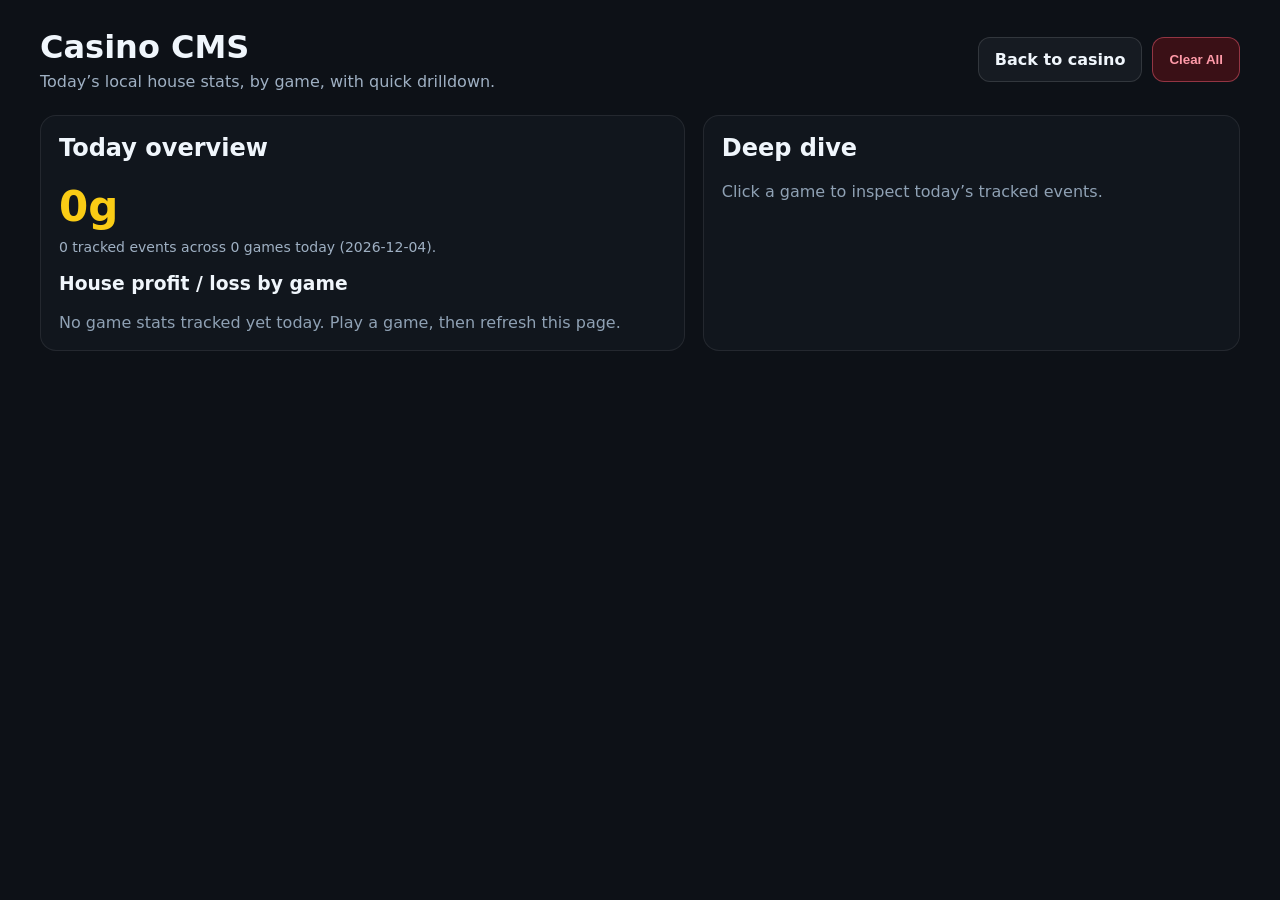
<file: cms.html>
<!DOCTYPE html>
<html lang="en">
<head>
  <meta charset="UTF-8" />
  <meta name="viewport" content="width=device-width, initial-scale=1.0" />
  <title>Casino CMS | Heroes of Holdem</title>
  <link rel="stylesheet" href="./cms.css?v=20260419cms4" />
</head>
<body class="cms-body">
  <div class="cms-shell">
    <div class="cms-topbar">
      <div>
        <h1>Casino CMS</h1>
        <p>Today’s local house stats, by game, with quick drilldown.</p>
      </div>
      <div class="cms-actions">
        <a class="cms-btn" href="./index.html">Back to casino</a>
        <button id="clearAllBtn" class="cms-btn danger" type="button">Clear All</button>
      </div>
    </div>

    <div class="cms-grid">
      <section class="cms-panel">
        <h2>Today overview</h2>
        <div id="todayTotal" class="metric-total metric-neutral">0g</div>
        <div id="todayMeta" class="metric-sub">No tracked events yet.</div>
        <div style="height:18px"></div>
        <h3>House profit / loss by game</h3>
        <div id="gameList" class="game-list"></div>
      </section>

      <section class="cms-panel">
        <h2 id="deepDiveTitle">Deep dive</h2>
        <div id="deepDiveBody" class="empty-state">Click a game to inspect today’s tracked events.</div>
      </section>
    </div>
  </div>

  <script src="./casino-stats.js?v=20260419cms3"></script>
  <script src="./cms.js?v=20260419cms4"></script>
</body>
</html>
</file>
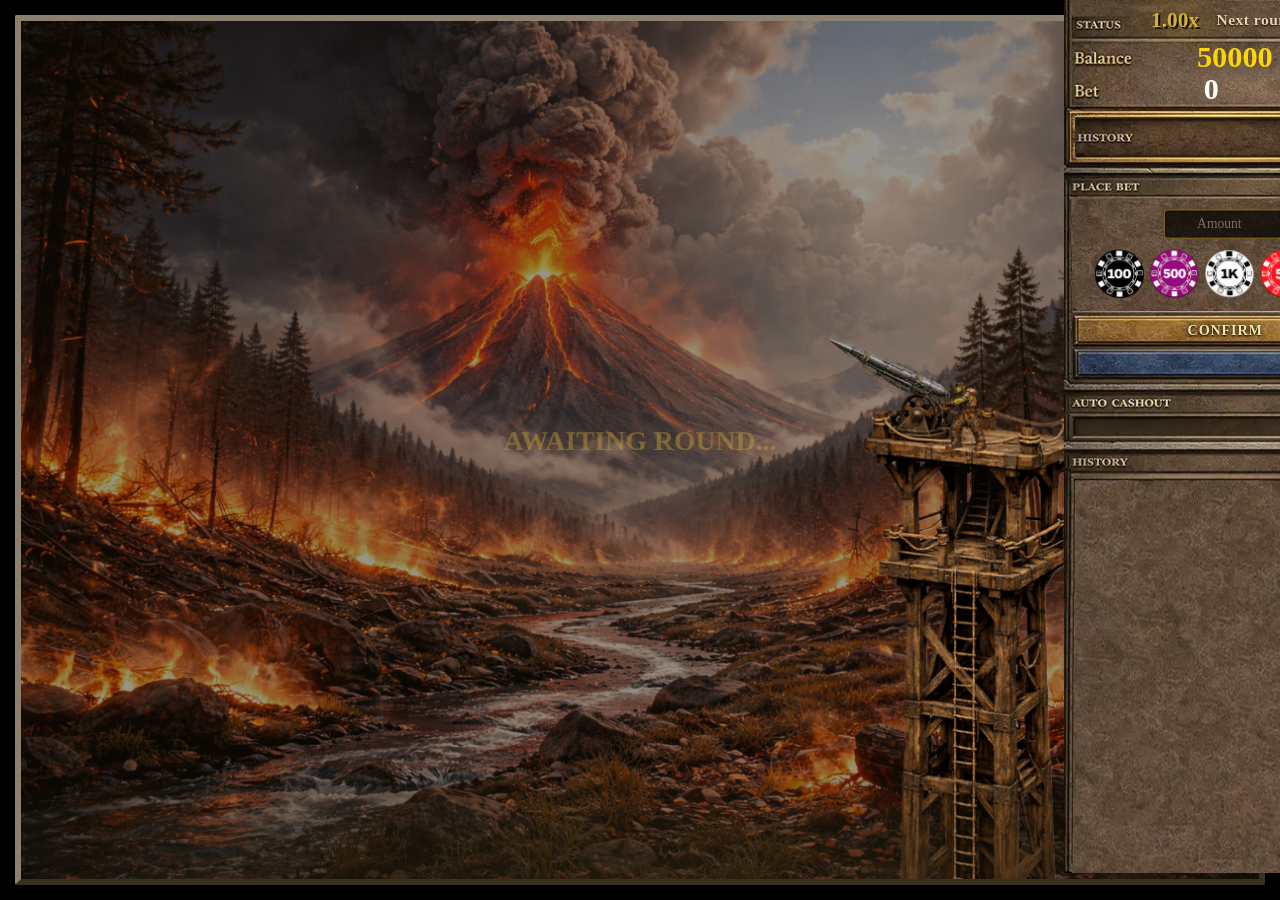
<file: crash.html>
<!DOCTYPE html>
<html lang="en">
<head>
    <meta charset="UTF-8">
    <meta name="viewport" content="width=device-width, initial-scale=1.0">
    <title>Dragon Crash - Fantasy Casino</title>
    <link href="https://fonts.googleapis.com/css2?family=Cinzel:wght@400;600;700;900&display=swap" rel="stylesheet">
    <style>
        * {
            margin: 0;
            padding: 0;
            box-sizing: border-box;
        }

        html, body {
            height: 100%;
            overflow: hidden;
            margin: 0;
            padding: 0;
        }

        body {
            background: #2a2416 url('data:image/svg+xml;utf8,<svg xmlns="http://www.w3.org/2000/svg" width="100" height="100"><defs><pattern id="stone" x="0" y="0" width="50" height="50" patternUnits="userSpaceOnUse"><rect width="50" height="50" fill="%232a2416"/><rect x="0" y="0" width="49" height="49" fill="%232a2416" stroke="%231a1410" stroke-width="1"/><circle cx="25" cy="25" r="15" fill="%23322a1e" opacity="0.3"/></pattern></defs><rect width="100" height="100" fill="url(%23stone)"/></svg>');
            color: #d4af37;
            font-family: 'Georgia', 'Garamond', serif;
        }

        #container {
            display: flex;
            flex-direction: row;
            height: 100vh;
            gap: 12px;
            padding: 15px;
            background: #000000;
        }

        #gameArea {
            flex: 1;
            position: relative;
            background: 
                #000000;
            border: 6px solid;
            border-color: #8b8070 #3a3020 #3a3020 #8b8070;
            border-radius: 2px;
            overflow: hidden;
            box-shadow: 
                inset 2px 2px 5px rgba(0, 0, 0, 0.8),
                inset -2px -2px 5px rgba(0, 0, 0, 0.8),
                0 0 40px rgba(0, 0, 0, 0.5);
        }

        canvas {
            display: block;
            width: 100%;
            height: 100%;
        }



        .fog {
            position: absolute;
            bottom: 0;
            left: 0;
            width: 100%;
            height: 100px;
            background: radial-gradient(ellipse at 50% 100%, rgba(50, 40, 20, 0.5), transparent);
            animation: fogRoll 10s infinite;
        }

        @keyframes fogRoll {
            0%, 100% { transform: translateX(0); }
            50% { transform: translateX(20px); }
        }

        #sidebar {
            width: 320px;
            height: 100vh;
            display: flex;
            flex-direction: column;
            gap: 6px;
            overflow: hidden;
            flex-shrink: 0;
            padding: 0;
        }

        .panel {
            background: #0a0a0a;
            border: 4px solid;
            border-color: #8b8070 #2a2410 #2a2410 #8b8070;
            border-radius: 1px;
            padding: 6px;
            box-shadow: 
                inset 2px 2px 3px rgba(0, 0, 0, 0.5),
                inset -2px -2px 3px rgba(0, 0, 0, 0.5),
                0 0 15px rgba(0, 0, 0, 0.3);
            flex-shrink: 0;
            display: flex;
            flex-direction: column;
            overflow: hidden;
        }

        .panel-title {
            font-family: 'Georgia', 'Garamond', serif;
            font-size: 10px;
            font-weight: 700;
            color: #d4af37;
            text-transform: uppercase;
            letter-spacing: 0.3px;
            margin-bottom: 4px;
            border-bottom: 1px solid #3a3020;
            border-top: 1px solid #8b8070;
            padding: 2px 0;
            flex-shrink: 0;
        }

        .stat-row {
            display: flex;
            justify-content: space-between;
            align-items: center;
            margin: 2px 0;
            font-size: 10px;
            flex-shrink: 0;
        }

        .stat-label {
            color: #a89060;
        }

        .stat-value {
            font-weight: 700;
            color: #d4af37;
            font-family: 'Georgia', 'Garamond', serif;
        }

        .multiplier-display {
            text-align: center;
            margin: 2px 0;
            border: 3px solid #d4af37;
            border-radius: 1px;
            padding: 4px 3px;
            background: #0a0a0a;
            box-shadow: 
                inset 1px 1px 2px rgba(0, 0, 0, 0.8),
                0 0 25px rgba(212, 175, 55, 0.4);
            flex-shrink: 0;
        }

        .multiplier-value {
            font-family: 'Georgia', 'Garamond', serif;
            font-size: 28px;
            font-weight: 900;
            color: #d4af37;
            text-shadow: 
                2px 2px 0 rgba(0, 0, 0, 0.8),
                0 0 30px rgba(212, 175, 55, 0.9),
                0 0 60px rgba(212, 175, 55, 0.5);
            animation: none;
            line-height: 1;
        }

        .multiplier-value.pulse {
            animation: multiplierPulse 0.4s ease-out;
        }

        @keyframes multiplierPulse {
            0% { transform: scale(1); }
            50% { transform: scale(1.08); text-shadow: 2px 2px 0 rgba(0, 0, 0, 0.8), 0 0 40px rgba(212, 175, 55, 1), 0 0 80px rgba(212, 175, 55, 0.7); }
            100% { transform: scale(1); }
        }

        .bet-buttons {
            display: grid;
            grid-template-columns: 1fr 1fr;
            gap: 4px;
            margin-bottom: 4px;
            flex-shrink: 0;
        }

        .bet-btn {
            padding: 4px 2px;
            background: #0a0a0a;
            border: 2px solid;
            border-color: #8b8070 #2a2410 #2a2410 #8b8070;
            color: #d4af37;
            border-radius: 1px;
            cursor: pointer;
            font-size: 10px;
            font-weight: 700;
            transition: all 0.15s;
            font-family: 'Georgia', serif;
            box-shadow: inset 1px 1px 1px rgba(0, 0, 0, 0.6);
            flex-shrink: 0;
        }

        .bet-btn:hover {
            background: #0a0a0a;
            box-shadow: inset 1px 1px 1px rgba(0, 0, 0, 0.4);
        }

        .bet-btn:active {
            border-color: #2a2410 #8b8070 #8b8070 #2a2410;
            box-shadow: inset 2px 2px 2px rgba(0, 0, 0, 0.8);
        }

        .input-group {
            display: flex;
            gap: 4px;
            margin: 2px 0;
            flex-shrink: 0;
        }

        input[type="number"] {
            flex: 1;
            padding: 4px 3px;
            background: #3a3020;
            border: 2px solid;
            border-color: #2a2410 #8b8070 #8b8070 #2a2410;
            color: #d4af37;
            border-radius: 1px;
            font-family: 'Georgia', serif;
            font-size: 10px;
            box-shadow: inset 1px 1px 2px rgba(0, 0, 0, 0.5);
        }

        input[type="number"]::placeholder {
            color: #7a7060;
        }

        input[type="number"]:focus {
            outline: none;
            border-color: #d4af37 #2a2410 #2a2410 #d4af37;
            box-shadow: inset 1px 1px 2px rgba(0, 0, 0, 0.5), 0 0 15px rgba(212, 175, 55, 0.3);
        }

        .primary-btn {
            padding: 6px 8px;
            background: repeating-linear-gradient(90deg, #d4af37, #d4af37 1px, #c9a030 1px, #c9a030 2px);
            border: 2px solid;
            border-color: #8b8070 #2a2410 #2a2410 #8b8070;
            color: #1a1410;
            border-radius: 1px;
            cursor: pointer;
            font-weight: 700;
            font-family: 'Georgia', serif;
            font-size: 10px;
            transition: all 0.15s;
            text-transform: uppercase;
            letter-spacing: 0.3px;
            box-shadow: inset 1px 1px 0 rgba(255, 255, 255, 0.3), 0 0 15px rgba(212, 175, 55, 0.4);
            flex-shrink: 0;
        }

        .primary-btn:hover {
            box-shadow: inset 1px 1px 0 rgba(255, 255, 255, 0.4), 0 0 25px rgba(212, 175, 55, 0.6);
        }

        .primary-btn:active {
            border-color: #2a2410 #8b8070 #8b8070 #2a2410;
            box-shadow: inset 2px 2px 2px rgba(0, 0, 0, 0.4);
        }

        .primary-btn:disabled {
            opacity: 0.4;
            cursor: not-allowed;
        }

        .cashout-btn {
            width: 100%;
            padding: 8px 6px;
            background: repeating-linear-gradient(90deg, #a01a1a, #a01a1a 1px, #8b1414 1px, #8b1414 2px);
            border: 2px solid;
            border-color: #d4614a #2a1410 #2a1410 #d4614a;
            color: #fff;
            border-radius: 1px;
            cursor: pointer;
            font-weight: 700;
            font-family: 'Georgia', serif;
            font-size: 11px;
            text-transform: uppercase;
            letter-spacing: 0.5px;
            transition: all 0.15s;
            margin-top: 2px;
            box-shadow: inset 1px 1px 0 rgba(255, 100, 100, 0.2), 0 0 20px rgba(160, 26, 26, 0.4);
            flex-shrink: 0;
        }

        .cashout-btn:hover:not(:disabled) {
            background: repeating-linear-gradient(90deg, #b02a2a, #b02a2a 1px, #9b2424 1px, #9b2424 2px);
            box-shadow: inset 1px 1px 0 rgba(255, 100, 100, 0.3), 0 0 30px rgba(160, 26, 26, 0.7);
        }

        .cashout-btn:active {
            border-color: #2a1410 #d4614a #d4614a #2a1410;
            box-shadow: inset 2px 2px 2px rgba(0, 0, 0, 0.6);
        }

        .cashout-btn:disabled {
            opacity: 0.3;
            cursor: not-allowed;
        }

        .cashout-btn.pulse-urgent {
            animation: pulseUrgent 0.5s infinite;
        }

        @keyframes pulseUrgent {
            0%, 100% { box-shadow: inset 1px 1px 0 rgba(255, 100, 100, 0.2), 0 0 20px rgba(160, 26, 26, 0.6); }
            50% { box-shadow: inset 1px 1px 0 rgba(255, 100, 100, 0.4), 0 0 40px rgba(160, 26, 26, 1); }
        }

        .history {
            display: flex;
            gap: 3px;
            margin: 2px 0;
            flex-wrap: wrap;
            flex-shrink: 0;
        }

        .history-chip {
            min-width: 52px;
            height: 34px;
            border-radius: 999px;
            display: inline-flex;
            align-items: center;
            justify-content: center;
            padding: 0 10px;
            font-size: 13px;
            font-weight: 700;
            color: #16100c;
            border: 2px solid rgba(255,255,255,0.35);
            font-family: 'Georgia', serif;
            flex-shrink: 0;
            box-shadow: 0 3px 8px rgba(0,0,0,0.3), inset 0 1px 0 rgba(255,255,255,0.16);
            letter-spacing: 0.2px;
        }

        .history-chip.high {
            background: linear-gradient(135deg, #9ef0b2 0%, #5fdb84 58%, #2eaf63 100%);
            border-color: #dafbe3;
            color: #0f2416;
        }

        .history-chip.mid {
            background: linear-gradient(135deg, #ffe58d 0%, #ffd14c 58%, #dfa423 100%);
            border-color: #fff2be;
            color: #2d1d06;
        }

        .history-chip.low {
            background: linear-gradient(135deg, #ffaca3 0%, #ff7a6f 58%, #de4f4a 100%);
            border-color: #ffd2cc;
            color: #2b0e0c;
        }

        .crash-flash {
            position: absolute;
            inset: 0;
            pointer-events: none;
            background: radial-gradient(circle, rgba(255,220,180,0.9) 0%, rgba(255,90,90,0.45) 38%, rgba(255,0,0,0) 75%);
            opacity: 0;
            z-index: 30;
        }

        .crash-flash.show {
            animation: crashFlash 650ms ease-out forwards;
        }

        @keyframes crashFlash {
            0% { opacity: 0; }
            15% { opacity: 1; }
            100% { opacity: 0; }
        }

        .screen-shake {
            animation: screenShake 550ms ease-in-out;
        }

        @keyframes screenShake {
            0%, 100% { transform: translate(0,0); }
            20% { transform: translate(-8px, 4px); }
            40% { transform: translate(8px, -4px); }
            60% { transform: translate(-6px, -2px); }
            80% { transform: translate(6px, 3px); }
        }

        .cashout-win {
            background: linear-gradient(135deg, rgba(255,236,150,0.28), rgba(89,214,124,0.24));
            border-radius: 8px;
            padding: 2px 6px;
            box-shadow: 0 0 14px rgba(89,214,124,0.25);
        }

        .cashout-button-win {
            animation: cashoutPulse 700ms ease-out 2;
        }

        @keyframes cashoutPulse {
            0% { filter: drop-shadow(0 0 0 rgba(255,235,140,0)); transform: scale(1); }
            50% { filter: drop-shadow(0 0 18px rgba(255,235,140,0.95)); transform: scale(1.06); }
            100% { filter: drop-shadow(0 0 0 rgba(255,235,140,0)); transform: scale(1); }
        }

        .players-feed {
            flex: 1;
            text-shadow: 0 1px 2px rgba(0,0,0,0.95);
        }

        .player-action {
            display: grid;
            grid-template-columns: minmax(58px, 1fr) 58px 88px minmax(62px, auto);
            align-items: center;
            gap: 8px;
            margin-bottom: 4px;
            padding: 4px 8px;
            background: rgba(18,12,8,0.78);
            border: 1px solid rgba(214,184,124,0.18);
            border-radius: 6px;
            color: #f3e7c9;
            font: 700 12px Georgia, serif;
            line-height: 1.2;
        }

        .player-action .name {
            color: #fff3cf;
            text-align: left;
            white-space: nowrap;
            overflow: hidden;
            text-overflow: ellipsis;
        }

        .player-action .mult {
            color: #8fd6ff;
            text-align: center;
            white-space: nowrap;
        }

        .player-action .cashout-text {
            color: #eadfbe;
            opacity: 0.95;
            text-align: center;
            white-space: nowrap;
        }

        .player-action .loss-text {
            color: #ffb7b7;
            opacity: 0.95;
            text-align: center;
            white-space: nowrap;
        }

        .player-action .amount {
            color: #9df0a8;
            font-weight: 700;
            text-align: right;
            white-space: nowrap;
        }

        .player-action-loss {
            grid-template-columns: minmax(58px, 1fr) 88px minmax(62px, auto);
            background: rgba(45, 12, 12, 0.82);
            border-color: rgba(255, 120, 120, 0.18);
        }

        .player-action-loss .amount {
            color: #ff9a9a;
        }

        .players-feed {
            overflow-y: auto;
            font-size: 9px;
            min-height: 40px;
            scrollbar-width: thin;
            scrollbar-color: #6a6250 #3a3020;
        }
        
        .players-feed::-webkit-scrollbar {
            width: 4px;
        }
        
        .players-feed::-webkit-scrollbar-track {
            background: #3a3020;
        }
        
        .players-feed::-webkit-scrollbar-thumb {
            background: #6a6250;
        }

        .player-action {
            padding: 2px 0;
            border-bottom: 1px solid #3a3020;
            color: #9a8070;
            font-family: 'Georgia', serif;
            line-height: 1.1;
            flex-shrink: 0;
        }

        .player-action .name {
            color: #d4af37;
            font-weight: 700;
        }

        .player-action .amount {
            color: #e4c957;
            font-weight: 700;
        }

        .status-text {
            text-align: center;
            font-size: 11px;
            margin: 2px 0;
            min-height: 14px;
            font-family: 'Georgia', serif;
            flex-shrink: 0;
        }

        .status-betting {
            color: #c9a030;
            font-weight: 700;
        }

        .status-running {
            color: #d4af37;
            font-weight: 700;
        }

        .status-crashed {
            color: #a01a1a;
            font-weight: 700;
        }

        .countdown {
            font-family: 'Georgia', serif;
            font-size: 20px;
            font-weight: 900;
            color: #d4af37;
            text-shadow: 2px 2px 0 rgba(0, 0, 0, 0.8), 0 0 20px rgba(212, 175, 55, 0.6);
            text-align: center;
            margin: 1px 0;
            line-height: 1;
            flex-shrink: 0;
        }

        .game-message {
            position: fixed;
            top: 50%;
            left: 50%;
            transform: translate(-50%, -50%);
            font-family: 'Georgia', serif;
            font-size: 72px;
            font-weight: 900;
            text-transform: uppercase;
            letter-spacing: 4px;
            pointer-events: none;
            z-index: 1000;
            display: none;
        }

        .game-message.show {
            display: block;
            animation: messageAppear 0.6s ease-out;
        }

        @keyframes messageAppear {
            0% { opacity: 0; transform: translate(-50%, -50%) scale(0.5); }
            50% { opacity: 1; transform: translate(-50%, -50%) scale(1.1); }
            100% { opacity: 0.8; transform: translate(-50%, -50%) scale(1); }
        }

        .message-victory {
            color: #d4af37;
            text-shadow: 
                3px 3px 0 rgba(0, 0, 0, 0.9),
                0 0 50px rgba(212, 175, 55, 1),
                0 0 100px rgba(212, 175, 55, 0.8);
        }

        .message-crash {
            color: #c41e3a;
            text-shadow: 
                3px 3px 0 rgba(0, 0, 0, 0.9),
                0 0 50px rgba(196, 30, 58, 1),
                0 0 100px rgba(196, 30, 58, 0.8);
        }

        .seed-display {
            background: #3a3020;
            border: 2px solid;
            border-color: #2a2410 #8b8070 #8b8070 #2a2410;
            padding: 3px;
            border-radius: 1px;
            font-size: 8px;
            color: #7a7060;
            word-break: break-all;
            font-family: 'Georgia', monospace;
            margin: 1px 0;
            box-shadow: inset 1px 1px 2px rgba(0, 0, 0, 0.5);
            line-height: 1.1;
            flex-shrink: 0;
            max-height: 40px;
            overflow-y: auto;
        }

        .scroll-area {
            scrollbar-width: thin;
            scrollbar-color: #6a6250 #3a3020;
        }

        .scroll-area::-webkit-scrollbar {
            width: 6px;
        }

        .scroll-area::-webkit-scrollbar-track {
            background: #3a3020;
        }

        .scroll-area::-webkit-scrollbar-thumb {
            background: #6a6250;
            border-radius: 1px;
        }

        @media (max-width: 1200px) {
            #container {
                flex-direction: column;
            }

            #sidebar {
                width: 100%;
                height: auto;
                max-height: none;
            }

            .multiplier-value {
                font-size: 36px;
            }
        }

        /* UO-style sparkles and rune effects */
        @keyframes runeGlow {
            0%, 100% { opacity: 0.4; }
            50% { opacity: 1; }
        }

        @keyframes sparkleFloat {
            0% { transform: translateY(0) translateX(0); opacity: 1; }
            100% { transform: translateY(-50px) translateX(20px); opacity: 0; }
        }
    </style>
</head>
<body>
    <div id="container">
        <div id="gameArea">
            <canvas id="gameCanvas"></canvas>
            <div class="fog"></div>
            <div id="crashFlash" class="crash-flash"></div>
            <div class="game-message" id="gameMessage"></div>
            <div id="gameActionBar" style="display:none;position:absolute;top:82%;left:50%;width:420px;transform:translate(-50%,-50%);z-index:20;align-items:center;gap:8px;pointer-events:auto;">
                <div style="flex:1;min-width:0;background:rgba(0,0,0,0.78);border:1px solid #8b6914;border-radius:4px;padding:10px 12px;text-align:center;display:flex;flex-direction:column;justify-content:center;align-items:center;min-height:72px;">
                    <div id="payoutMult" style="font:bold 22px Georgia,serif;color:#ffffff;line-height:1;">1.00x</div>
                    <div id="payoutAmt" style="font:bold 15px Georgia,serif;color:#4ade80;line-height:1.2;margin-top:2px;">+ 0 coins</div>
                </div>
                <button id="cashOutBtn" onclick="cashout()" style="width:210px;height:72px;padding:0;background:url('./cashout_button.svg?v=3') center/contain no-repeat;color:transparent;font:0/0 a;border:none;border-radius:0;cursor:pointer;box-shadow:none;">Cash Out</button>
            </div>
        </div>

        <div id="sidebar" style="position:fixed;left:83.1%;top:0%;width:326px;transform:scale(0.97);transform-origin:top left;z-index:10;flex-shrink:0;">
            <!-- Sidebar image as full background -->
            <img src="./sidebar3.png?v=1" style="position:absolute;top:0;left:0;width:100%;height:100%;object-fit:fill;pointer-events:none;z-index:0;" />

            <!-- Overlaid interactive elements -->
            <div style="position:relative;z-index:1;padding:0;height:100%;">

                <!-- Status values -->
                <div id="statusText" style="display:none;"></div>
                <div id="countdownText" style="display:none;"></div>
                <div id="balanceValue" style="position:absolute;top:4.7%;left:42%;font:bold 23px Georgia,serif;color:#ffd700;transform:scale(1.36);transform-origin:top left;">50000</div>
                <div id="currentBetValue" style="position:absolute;top:8.3%;left:44.2%;font:bold 23px Georgia,serif;color:#ffffff;transform:scale(1.35);transform-origin:top left;">0</div>
                <div id="winningsValue" style="display:none;"></div>

                <!-- Top countdown bar -->
                <div id="topBarBlock" style="position:absolute;top:0.2%;left:18%;width:76.88%;height:4.31%;display:flex;align-items:center;justify-content:center;gap:18px;z-index:7;border:none;background:transparent;box-shadow:none;cursor:default;user-select:none;">
                    <div class="multiplier-value" id="multiplierValue" style="font-size:22px;white-space:nowrap;">1.00x</div>
                    <div id="nextRoundCountdown" style="font:bold 16px Georgia,serif;color:#e7d6b0;text-shadow:0 1px 2px rgba(0,0,0,0.9);letter-spacing:0.5px;white-space:nowrap;">Next round in 8s</div>
                    </div>

                <!-- Chip bet buttons -->
                <div id="chipBar" style="position:absolute;top:28.5%;left:4%;transform:scale(1.05);transform-origin:top left;width:92%;display:flex;gap:6px;justify-content:center;align-items:center;z-index:5;">
                    <button onclick="setBetAmount(100)" style="background:none;border:none;padding:0;cursor:pointer;">
                        <img src="./chip_100.png?v=1" style="width:48px;height:48px;transition:transform 0.1s;" onmouseover="this.style.transform='scale(1.15)'" onmouseout="this.style.transform='scale(1)'">
                    </button>
                    <button onclick="setBetAmount(500)" style="background:none;border:none;padding:0;cursor:pointer;">
                        <img src="./chip_500.png?v=1" style="width:48px;height:48px;transition:transform 0.1s;" onmouseover="this.style.transform='scale(1.15)'" onmouseout="this.style.transform='scale(1)'">
                    </button>
                    <button onclick="setBetAmount(1000)" style="background:none;border:none;padding:0;cursor:pointer;">
                        <img src="./chip_1000.png?v=1" style="width:48px;height:48px;transition:transform 0.1s;" onmouseover="this.style.transform='scale(1.15)'" onmouseout="this.style.transform='scale(1)'">
                    </button>
                    <button onclick="setBetAmount(5000)" style="background:none;border:none;padding:0;cursor:pointer;">
                        <img src="./chip_5000.png?v=1" style="width:48px;height:48px;transition:transform 0.1s;" onmouseover="this.style.transform='scale(1.15)'" onmouseout="this.style.transform='scale(1)'">
                    </button>
                    <button onclick="setBetAmount(10000)" style="background:none;border:none;padding:0;cursor:pointer;">
                        <img src="./chip_10000.png?v=1" style="width:48px;height:48px;transition:transform 0.1s;" onmouseover="this.style.transform='scale(1.15)'" onmouseout="this.style.transform='scale(1)'">
                    </button>
                </div>
                <!-- Bet input + confirm -->
                <div id="betInputWrap" style="position:absolute;top:34%;left:8%;">
                <input type="number" id="betInput"  placeholder="Amount" min="0.1" step="0.1"
                    style="width:130px;padding:6px;background:rgba(0,0,0,0.7);border:1px solid #8b6914;border-radius:4px;color:#ffd700;font:14px Georgia,serif;text-align:center;" />
                </div>
                <button id="confirmBetBtn" onclick="confirmBet()" aria-label="Confirm Bet" title="Confirm Bet"
                    style="position:absolute;top:41%;left:8%;width:84%;height:40px;padding:0;background:transparent;color:#f7e7a8;font:bold 18px Georgia,serif;letter-spacing:1px;text-shadow:0 1px 2px rgba(0,0,0,0.9),0 0 6px rgba(0,0,0,0.65);border:none;border-radius:4px;cursor:pointer;box-shadow:none;appearance:none;-webkit-appearance:none;z-index:3;display:flex;align-items:center;justify-content:center;">CONFIRM</button>

                <!-- Auto cashout rebuilt -->
                <div id="autoCashoutBlock" style="position:absolute;top:47.11%;left:2.17%;width:42.28%;height:3.37%;z-index:6;display:block;border:none;background:transparent;box-shadow:none;cursor:default;user-select:none;">
                    <input type="number" id="autoCashoutInput" placeholder="" min="1.01" step="0.01"
                        style="position:absolute;left:0;top:50%;transform:translateY(-50%);width:100%;height:100%;padding:0 6px;background:transparent;border:none;border-radius:0;color:#e7d6b0;font:14px Georgia,serif;box-shadow:none;text-align:center;outline:none;cursor:text;" />
                    
                </div>


                <!-- History -->
                <div id="historyBlock" style="position:absolute;top:13.43%;left:23.34%;width:72.04%;height:4.68%;z-index:6;display:block;border:none;background:transparent;box-shadow:none;cursor:default;user-select:none;">
                    <div class="history" id="historyContainer"
                        style="position:absolute;top:8%;left:0;width:100%;height:92%;overflow-y:auto;font:11px Georgia,serif;color:#ccc;"></div>
                    
                </div>


                <!-- Players feed -->
                <div id="playersFeedBlock" style="position:absolute;top:57.64%;left:4.93%;width:89.83%;height:40%;z-index:6;display:block;border:none;background:transparent;box-shadow:none;cursor:default;user-select:none;">
                    <div class="players-feed" id="playersFeed"
                        style="position:absolute;top:0;left:0;width:100%;height:100%;overflow-y:auto;font:11px Georgia,serif;color:#ccc;"></div>
                    
                </div>


                <!-- Hidden cashout button (kept for JS compatibility) -->
                <button id="cashoutBtn" onclick="cashout()" disabled style="display:none;"></button>
            </div>
        </div>

    <script>
// Platform/bolt debugger init -- set BEFORE game script runs
window._platX = 0.780;
window._platY = 1.000;
window._platH = 0.600;
window._wheelPctX = 0.310;
window._wheelPctY = 0.055;
window._boltScale = 0.110;
window._wheelX = null;
window._wheelY = null;
window._barrelTipWorldX = null;
window._barrelTipWorldY = null;
window._bgPanX = 0.24;
window._bgPanY = 0.85;
window._bgDebugScale = 1.00;
</script>
<script>
        // Game State
        let gameState = {
            balance: 50000,
            currentBet: 0,
            roundBet: 0,
            autoCashoutTarget: null,
            multiplier: 1.0,
            isRunning: false,
            isBetting: false,
            crashed: false,
            bettingPhaseTime: 8,
            bettingCountdown: 8,
            gameStartTime: 0,
            crashPoint: 0,
            seed: '',
            history: [],
            winnings: 0,
            cashedOut: false
        };

        // Dragon and Canvas
        const canvas = document.getElementById('gameCanvas');
        const ctx = canvas.getContext('2d');

        // Dragon sprite preloader
        const dragonFrames = [];
        let dragonFramesLoaded = 0;
        const DRAGON_FRAME_COUNT = 48;
        for (let i = 1; i <= DRAGON_FRAME_COUNT; i++) {
            const img = new Image();
            img.onload = () => { dragonFramesLoaded++; };
            img.src = `./dragon_locked/frame${String(i).padStart(2,'0')}.png?v=1`;
            dragonFrames.push(img);
        }
        let dragonFrameIndex = 0;
        let dragonFrameTimer = 0;
        let particles = [];
        let trail = [];

        // Responsive canvas sizing with ResizeObserver
        function resizeCanvas() {
            const rect = canvas.parentElement.getBoundingClientRect();
            canvas.width = rect.width;
            canvas.height = rect.height;
        }

        resizeCanvas();
        
        // Use ResizeObserver for better responsiveness
        const resizeObserver = new ResizeObserver(() => {
            resizeCanvas();
        });
        resizeObserver.observe(canvas.parentElement);
        
        window.addEventListener('resize', resizeCanvas);

        // Provably Fair RNG
        function generateSeed() {
            return Math.random().toString(36).substring(2, 15) + Math.random().toString(36).substring(2, 15);
        }

        function crashPointFromSeed(seed) {
            // Hash seed to float 0-1
            let hash = 0;
            for (let i = 0; i < seed.length; i++) {
                const char = seed.charCodeAt(i);
                hash = ((hash << 5) - hash) + char;
                hash = hash & hash;
            }
            const h = Math.abs(hash) / 2147483647;
            // Standard crash formula -- 97% RTP (3% house edge)
            // P(survive to 2x) = 48.5%, P(survive to 3x) = 32%, etc.
            // crash = 97 / (1 - h), capped at 1.00x minimum
            const crash = Math.floor(97 / (1 - h)) / 100;
            return Math.max(1.00, crash);
        }

        // Dragon Drawing - Ultima Online Style (angular, pixelated, classic 90s fantasy art)
        function drawDragon(x, y, scale = 1, wingFlap = 0) {
            // Use real 3D rendered sprite if loaded
            if (dragonFramesLoaded >= DRAGON_FRAME_COUNT) {
                dragonFrameTimer++;
                if (dragonFrameTimer >= 2) {
                    dragonFrameTimer = 0;
                    dragonFrameIndex = (dragonFrameIndex + 1) % DRAGON_FRAME_COUNT;
                }
                const frame = dragonFrames[dragonFrameIndex];
                // Locked: frames already flipped/rotated/-30deg/71% scale
                const w = frame.naturalWidth || 568;
                const h = frame.naturalHeight || 398;
                ctx.save();
                ctx.translate(x, y);
                ctx.drawImage(frame, -w / 2, -h / 2, w, h);
                ctx.restore();
                return;
            }

            // Fallback: canvas-drawn dragon
            ctx.save();
            ctx.translate(x, y);
            ctx.scale(scale, scale);

            // Main body - more angular and dragon-like
            ctx.fillStyle = '#4a2a3a';
            ctx.beginPath();
            ctx.moveTo(-25, -8);
            ctx.lineTo(-10, -15);
            ctx.lineTo(15, -15);
            ctx.lineTo(30, -8);
            ctx.lineTo(25, 5);
            ctx.lineTo(0, 10);
            ctx.lineTo(-20, 8);
            ctx.closePath();
            ctx.fill();

            // Body outline
            ctx.strokeStyle = '#2a1a2a';
            ctx.lineWidth = 1;
            ctx.stroke();

            // Dorsal spikes along back
            ctx.fillStyle = '#d4af37';
            for (let i = -20; i <= 20; i += 8) {
                ctx.beginPath();
                ctx.moveTo(i, -15);
                ctx.lineTo(i - 3, -25);
                ctx.lineTo(i + 3, -25);
                ctx.closePath();
                ctx.fill();
            }

            // Neck
            ctx.fillStyle = '#4a2a3a';
            ctx.beginPath();
            ctx.moveTo(25, -10);
            ctx.lineTo(38, -18);
            ctx.lineTo(42, -12);
            ctx.lineTo(28, -5);
            ctx.closePath();
            ctx.fill();
            ctx.strokeStyle = '#2a1a2a';
            ctx.stroke();

            // Head - more angular and fierce
            ctx.fillStyle = '#5a3a4a';
            ctx.beginPath();
            ctx.moveTo(42, -20);
            ctx.lineTo(55, -22);
            ctx.lineTo(62, -18);
            ctx.lineTo(65, -10);
            ctx.lineTo(62, -5);
            ctx.lineTo(48, -8);
            ctx.closePath();
            ctx.fill();
            ctx.strokeStyle = '#2a1a2a';
            ctx.lineWidth = 1;
            ctx.stroke();

            // Snout - pointed and dragon-like
            ctx.fillStyle = '#5a3a4a';
            ctx.beginPath();
            ctx.moveTo(62, -18);
            ctx.lineTo(72, -16);
            ctx.lineTo(75, -12);
            ctx.lineTo(72, -10);
            ctx.lineTo(62, -10);
            ctx.closePath();
            ctx.fill();
            ctx.stroke();

            // Horns
            ctx.strokeStyle = '#d4af37';
            ctx.lineWidth = 2;
            ctx.beginPath();
            ctx.moveTo(50, -23);
            ctx.lineTo(45, -32);
            ctx.stroke();
            ctx.beginPath();
            ctx.moveTo(58, -24);
            ctx.lineTo(62, -34);
            ctx.stroke();

            // Eyes - glowing red
            ctx.fillStyle = '#ff3333';
            ctx.beginPath();
            ctx.arc(58, -16, 3, 0, Math.PI * 2);
            ctx.fill();
            ctx.fillStyle = '#ffaa00';
            ctx.beginPath();
            ctx.arc(57, -15, 1.5, 0, Math.PI * 2);
            ctx.fill();

            // Fire breath glow
            ctx.fillStyle = 'rgba(255, 100, 0, 0.4)';
            ctx.beginPath();
            ctx.arc(72, -12, 20, 0, Math.PI * 2);
            ctx.fill();

            // Wings - angular and membranous like UO style
            const wingY = -12 + Math.sin(wingFlap) * 6;
            const wingX = Math.cos(wingFlap) * 8;
            
            // Left wing
            ctx.fillStyle = 'rgba(58, 30, 50, 0.9)';
            ctx.beginPath();
            ctx.moveTo(0, 0);
            ctx.lineTo(-15 + wingX, wingY - 18);
            ctx.lineTo(-32 + wingX, wingY - 12);
            ctx.lineTo(-28, 5);
            ctx.closePath();
            ctx.fill();
            ctx.strokeStyle = '#d4af37';
            ctx.lineWidth = 1;
            ctx.stroke();

            // Right wing
            ctx.fillStyle = 'rgba(58, 30, 50, 0.9)';
            ctx.beginPath();
            ctx.moveTo(0, 0);
            ctx.lineTo(15 - wingX, wingY - 18);
            ctx.lineTo(32 - wingX, wingY - 12);
            ctx.lineTo(28, 5);
            ctx.closePath();
            ctx.fill();
            ctx.stroke();

            // Tail
            ctx.strokeStyle = '#d4af37';
            ctx.lineWidth = 2;
            ctx.beginPath();
            ctx.moveTo(-25, 5);
            ctx.quadraticCurveTo(-35, 8, -40, 15);
            ctx.stroke();

            ctx.restore();
        }

        // Particle effects
        class Particle {
            constructor(x, y, vx, vy, life) {
                this.x = x;
                this.y = y;
                this.vx = vx;
                this.vy = vy;
                this.life = life;
                this.maxLife = life;
            }

            update() {
                this.x += this.vx;
                this.y += this.vy;
                this.vy += 0.2; // gravity
                this.life--;
            }

            draw(ctx) {
                const alpha = this.life / this.maxLife;
                ctx.fillStyle = `rgba(240, 208, 96, ${alpha})`;
                ctx.beginPath();
                ctx.arc(this.x, this.y, 3, 0, Math.PI * 2);
                ctx.fill();
            }
        }

        function createExplosion(x, y, count = 30, isVictory = false) {
            for (let i = 0; i < count; i++) {
                const angle = (i / count) * Math.PI * 2;
                const speed = 4 + Math.random() * 3;
                const vx = Math.cos(angle) * speed;
                const vy = Math.sin(angle) * speed - 2;
                particles.push(new Particle(x, y, vx, vy, 40 + Math.random() * 20));
            }
        }

        // Game Loop
        let animationFrameId;
        let gameLogicInterval = null;

        function multToProgress(m) {
            m = Math.max(0.0, m);
            if (m <= 1)  return 0.10 * m;
            if (m <= 2)  return 0.10 + 0.20 * (m - 1);
            if (m <= 4)  return 0.30 + 0.30 * (m - 2) / (4 - 2);
            if (m <= 8)  return 0.60 + 0.15 * (m - 4) / (8 - 4);
            return Math.min(0.75 + 0.25 * (m - 8) / (32 - 8), 1.0);
        }

        function tickGameLogic() {
            if (!gameState.isRunning || gameState.crashed) return;
            const elapsed = Date.now() - gameState.gameStartTime;
            // Starts at 1.00x, action zone 1-2x (6s), accelerates after
            let _mult;
            if (elapsed < 6000) {
                _mult = 1 + (elapsed / 6000) * 1;            // 1x -> 2x over 6s
            } else if (elapsed < 10000) {
                _mult = 2 + ((elapsed - 6000) / 4000) * 2;  // 2x -> 4x over 4s
            } else if (elapsed < 13000) {
                _mult = 4 + ((elapsed - 10000) / 3000) * 4; // 4x -> 8x over 3s
            } else if (elapsed < 17000) {
                _mult = 8 + ((elapsed - 13000) / 4000) * 24; // 8x -> 32x over 4s
            } else {
                _mult = 32 + ((elapsed - 17000) / 1000) * 10; // 32x+ fast
            }
            gameState.multiplier = _mult;
            updateUI();

            // Cap at 50x if player has a bet -- let dragon fly free if no bet
            const _activeBet = gameState.currentBet > 0;
            const _effectiveCrash = (_activeBet && gameState.crashPoint > 50) ? 50 : gameState.crashPoint;

            if (gameState.multiplier >= _effectiveCrash) {
                const _cp = multToProgress(_effectiveCrash);
                const cx = canvas.width * 0.08 + (canvas.width * 0.88 - canvas.width * 0.08) * _cp;
                const cy = canvas.height * 0.85 - (canvas.height * 0.85 - canvas.height * 0.08) * _cp;
                gameState.crashed = true;
                gameState.crashPoint = _effectiveCrash; // update so crash anim uses right position
                stopFlying();
                playHarpoon();
                startCrashAnimation(cx, cy);
                handleCrash();
            }
        }

        function startGameLogicTick() {
            if (gameLogicInterval) clearInterval(gameLogicInterval);
            gameLogicInterval = setInterval(tickGameLogic, 50);
        }
        function stopGameLogicTick() {
            if (gameLogicInterval) clearInterval(gameLogicInterval);
            gameLogicInterval = null;
        }
        let lastTickTime = 0;

        // Preload background image
        const bgImage = new Image();
        bgImage.src = './crash_bg.jpg';

        // Sounds
        const sndFlying = new Audio('./sound_flying.mp3');
        sndFlying.loop = true;
        sndFlying.volume = 0.6;
        sndFlying.playbackRate = 1.6;
        const sndHarpoon = new Audio('./sound_harpoon.mp3');
        sndHarpoon.volume = 1.0;
        const sndDeath = new Audio('./sound_death.mp3');
        sndDeath.volume = 1.0;

        function playFlying() {
            sndFlying.currentTime = 0;
            sndFlying.play().catch(() => {});
        }
        function stopFlying() {
            sndFlying.pause();
            sndFlying.currentTime = 0;
        }
        function playHarpoon() {
            sndHarpoon.currentTime = 0;
            sndHarpoon.play().catch(() => {});
        }
        function playDeath() {
            sndDeath.currentTime = 0;
            sndDeath.play().catch(() => {});
        }

        // Dead dragon image
        const deadDragonImg = new Image();
        deadDragonImg.src = './dragon_dead.png';

        const platformImg = new Image();
        platformImg.src = './harpoon_platform.png?v=' + Date.now();
        const boltImg = new Image();
        boltImg.src = './harpoon_bolt.png';

        // Crash animation state
        let crashAnim = null;
        let frozenLineX = null; // frozen crash line endpoint when dragon is hit
        let frozenLineY = null;

        function startCrashAnimation(tx, ty) {
            frozenLineX = tx;
            frozenLineY = ty;
            window._boltFired = true;
            window._boltFireFromX = window._barrelTipWorldX;
            window._boltFireFromY = window._barrelTipWorldY;
            const _elapsed = Date.now() - gameState.gameStartTime;
            const _tp = Math.min(_elapsed / 12000, 1.0);
            const _fz = Math.max(1.0, 2.5 - (_tp * 1.5));
            const gx = window._wheelX || canvas.width * 0.82;
            const gy = window._wheelY || canvas.height * 0.35;
            const fromX = window._barrelTipWorldX || gx;
            const fromY = window._barrelTipWorldY || gy;
            crashAnim = {
                frozenZoom: _fz,
                phase: 'harpoon',
                startTime: Date.now(),
                fromX: fromX,
                fromY: fromY,
                targetX: tx,
                targetY: ty,
                deadX: tx,
                deadY: ty,
                deadVY: 0,
                deadAlpha: 1.0
            };
        }

        function drawCrashAnimation() {
            if (!crashAnim) return;
            const now = Date.now();
            const dt = now - crashAnim.startTime;

            if (crashAnim.phase === 'harpoon') {
                const HARPOON_MS = 400;
                const t = Math.min(dt / HARPOON_MS, 1);
                const hx = crashAnim.fromX + (crashAnim.targetX - crashAnim.fromX) * t;
                const hy = crashAnim.fromY + (crashAnim.targetY - crashAnim.fromY) * t;

                // Draw rope/tether from gun pivot to flying bolt
                ctx.save();
                ctx.strokeStyle = 'rgba(180,140,80,0.7)';
                ctx.lineWidth = 2;
                ctx.setLineDash([6, 3]);
                ctx.beginPath();
                ctx.moveTo(crashAnim.fromX, crashAnim.fromY);
                ctx.lineTo(hx, hy);
                ctx.stroke();
                ctx.setLineDash([]);
                ctx.restore();

                // Draw bolt flying toward dragon
                if (boltImg.complete && boltImg.naturalWidth > 0) {
                    const tipAngle = Math.atan2(crashAnim.targetY - crashAnim.fromY, crashAnim.targetX - crashAnim.fromX);
                    const bfw = Math.round(canvas.width * (window._boltScale || 0.11));
                    const bfh = Math.round(bfw * 215 / 421);
                    ctx.save();
                    ctx.translate(hx, hy);
                    ctx.rotate(tipAngle + Math.PI);
                    ctx.drawImage(boltImg, -bfw * 0.92, -bfh / 2, bfw, bfh);
                    ctx.restore();
                }

                if (t >= 1) {
                    crashAnim.phase = 'falling';
                    crashAnim.startTime = Date.now();
                    crashAnim.deadVY = -0.5;
                    // playDeath(); // disabled
                }

            } else if (crashAnim.phase === 'falling') {
                // Dead dragon falls slowly nose-first
                crashAnim.deadVY += 0.1;
                crashAnim.deadY += crashAnim.deadVY;
                crashAnim.deadX += 0.3;

                const w = 300;
                const h = Math.round(300 * 780 / 1365);

                ctx.save();
                ctx.globalAlpha = crashAnim.deadAlpha;
                ctx.translate(crashAnim.deadX, crashAnim.deadY);
                ctx.rotate(Math.PI / 4);
                ctx.drawImage(deadDragonImg, -w/2, -h/2, w, h);
                ctx.restore();
                ctx.globalAlpha = 1.0;

                if (crashAnim.deadY > canvas.height * 0.75) {
                    crashAnim.deadAlpha = Math.max(0, crashAnim.deadAlpha - 0.02);
                    if (crashAnim.deadAlpha <= 0) { crashAnim = null; }
                }
            }

            // Multiplier box at hit point -- shown during both phases
            if (frozenLineX !== null) {
                const label = gameState.multiplier.toFixed(2) + 'x';
                const bx = frozenLineX;
                const by = frozenLineY - 60;
                const bw = 160;
                const bh = 52;
                ctx.save();
                ctx.fillStyle = 'rgba(20, 12, 4, 0.82)';
                ctx.strokeStyle = '#d4af37';
                ctx.lineWidth = 2.5;
                ctx.beginPath();
                ctx.roundRect(bx - bw/2, by - bh/2, bw, bh, 8);
                ctx.fill();
                ctx.stroke();
                ctx.fillStyle = '#f0d060';
                ctx.font = 'bold 30px Georgia, serif';
                ctx.textAlign = 'center';
                ctx.textBaseline = 'middle';
                ctx.shadowColor = 'rgba(0,0,0,0.9)';
                ctx.shadowBlur = 6;
                ctx.fillText(label, bx, by);
                ctx.shadowBlur = 0;
                ctx.restore();
            }
        }


        function drawPlatformAndBolt(aimDragonX, aimDragonY) {
            if (platformImg.complete && platformImg.naturalWidth > 0) {
                const ph = Math.round(canvas.height * (window._platH || 0.60));
                const pw = Math.round(ph * 500 / 1050);
                const px = canvas.width * (window._platX || 0.82) - pw / 2;
                const py = canvas.height * (window._platY || 1.00) - ph;
                ctx.drawImage(platformImg, px, py, pw, ph);
                window._wheelX = px + pw * (window._wheelPctX || 0.50);
                window._wheelY = py + ph * (window._wheelPctY || 0.28);

            }
            if (boltImg.complete && boltImg.naturalWidth > 0) {
                const bw = Math.round(canvas.width * (window._boltScale || 0.20));
                const bh = Math.round(bw * 215 / 421);
                const wx = window._wheelX || canvas.width * 0.82;
                const wy = window._wheelY || canvas.height * 0.35;
                const angle = Math.atan2(aimDragonY - wy, aimDragonX - wx) + Math.PI;
                ctx.save();
                ctx.translate(wx, wy);
                ctx.rotate(angle);
                ctx.drawImage(boltImg, -bw * 0.92, -bh / 2, bw, bh);
                ctx.restore();
                window._barrelTipWorldX = wx + Math.cos(angle - Math.PI) * bw * 0.87;
                window._barrelTipWorldY = wy + Math.sin(angle - Math.PI) * bw * 0.87;
            }
        }

        function gameLoop() {
            // Dark base
            ctx.fillStyle = '#1a1208';
            ctx.fillRect(0, 0, canvas.width, canvas.height);

            // Grid removed (bg drawn after progress is calculated below)

            // Draw dynamic Y-axis labels based on current visible range
            ctx.fillStyle = '#9a8070';
            ctx.font = 'bold 12px Georgia';
            ctx.textAlign = 'right';
            
            // Calculate the multiplier range visible on screen
            const maxVisibleMultiplier = Math.max(1, gameState.multiplier);
            const minVisibleMultiplier = 1;
            const multiplierRange = maxVisibleMultiplier - minVisibleMultiplier;
            
            // Draw labels - scale them based on current multiplier
            const labelCount = 6;
            for (let i = 0; i <= labelCount; i++) {
                const normalizedY = i / labelCount; // 0 at top, 1 at bottom
                const multiplierAtY = maxVisibleMultiplier - (normalizedY * multiplierRange);
                
                // Map multiplier to canvas Y position
                // Top of canvas shows highest multiplier, bottom shows 1x
                const y = canvas.height * 0.25 - (i / labelCount) * (canvas.height * 0.6);
                
                if (multiplierAtY >= 1) {
                    ctx.fillText(multiplierAtY.toFixed(1) + 'x', canvas.width - 10, y + 4);
                }
            }

            if (!gameState.isRunning && !crashAnim) {
                // Draw background even in waiting state
                ctx.fillStyle = '#1a1208';
                ctx.fillRect(0, 0, canvas.width, canvas.height);
                if (bgImage.complete && bgImage.naturalWidth > 0) {
                    const dbgScale = window._bgDebugScale || 1;
                    const srcW = bgImage.naturalWidth / dbgScale;
                    const srcH = bgImage.naturalHeight / dbgScale;
                    const srcX = Math.max(0, Math.min(bgImage.naturalWidth - srcW, (bgImage.naturalWidth - srcW) * (window._bgPanX || 0.30)));
                    const srcY = Math.max(0, Math.min(bgImage.naturalHeight - srcH, (bgImage.naturalHeight - srcH) * (window._bgPanY || 0.85)));
                    ctx.globalAlpha = 0.55;
                    ctx.drawImage(bgImage, srcX, srcY, srcW, srcH, 0, 0, canvas.width, canvas.height);
                    ctx.globalAlpha = 1.0;
                }
                ctx.fillStyle = 'rgba(212, 175, 55, 0.4)';
                ctx.font = 'bold 28px Georgia';
                ctx.textAlign = 'center';
                ctx.fillText('AWAITING ROUND...', canvas.width / 2, canvas.height / 2);
                drawPlatformAndBolt(canvas.width * 0.1, canvas.height * 0.1);
                animationFrameId = requestAnimationFrame(gameLoop);
                return;
            }

            // Keep rendering crash animation even after round ends
            if (!gameState.isRunning && crashAnim) {
                ctx.fillStyle = '#1a1208';
                ctx.fillRect(0, 0, canvas.width, canvas.height);
                if (bgImage.complete && bgImage.naturalWidth > 0) {
                    const dbgScale = window._bgDebugScale || 1;
                    const srcW = bgImage.naturalWidth / dbgScale;
                    const srcH = bgImage.naturalHeight / dbgScale;
                    const srcX = Math.max(0, Math.min(bgImage.naturalWidth - srcW, (bgImage.naturalWidth - srcW) * (window._bgPanX || 0.30)));
                    const srcY = Math.max(0, Math.min(bgImage.naturalHeight - srcH, (bgImage.naturalHeight - srcH) * (window._bgPanY || 0.85)));
                    ctx.globalAlpha = 0.55;
                    ctx.drawImage(bgImage, srcX, srcY, srcW, srcH, 0, 0, canvas.width, canvas.height);
                    ctx.globalAlpha = 1.0;
                }
                drawCrashAnimation();
                animationFrameId = requestAnimationFrame(gameLoop);
                return;
            }

            // Multiplier is updated by setInterval (tab-safe), just read it here
            const elapsed = Date.now() - gameState.gameStartTime;

            // Dragon always flies at the same fixed speed regardless of crash point
            // Players can NEVER predict crash from dragon speed
            const FLY_DURATION = 12000; // ms to reach top-right corner (always 12 seconds)
            const timeProgress = Math.min(elapsed / FLY_DURATION, 1.0);

            // Smooth ease: slow start, steady middle, gentle ease near top
            const ease = timeProgress < 0.5
                ? 2 * timeProgress * timeProgress
                : 1 - Math.pow(-2 * timeProgress + 2, 2) / 2;

            // Dragon path: custom piecewise -- 2x=30%, 4x=60%, 8x=75%, 32x+=100%
            const startX = canvas.width * 0.05;
            const startY = canvas.height * 0.92;
            const endX   = canvas.width * 0.88;
            const endY   = canvas.height * 0.08;

            // multToProgress moved to top-level scope
            const _logProgress = multToProgress(gameState.multiplier);
            const dragonX = startX + (endX - startX) * _logProgress;
            const dragonY = startY - (startY - endY) * _logProgress;

            // Crash is triggered by setInterval tick (tab-safe), not render loop

            // Progress for curve drawing (same as dragon position)
            const progress = ease;

            // Background: zoom out continuously driven by real time, not multiplier
            // Starts 2.5x zoomed in, keeps pulling back steadily
            // Freeze zoom when dragon is hit
            const bgZoom = (gameState.crashed
                ? (crashAnim ? crashAnim.frozenZoom || 1.0 : 1.0)
                : Math.max(1.0, 2.5 - (_logProgress * 1.5))) * (window._bgDebugScale || 1.0);
            if (bgImage.complete && bgImage.naturalWidth > 0) {
                const srcW = bgImage.naturalWidth / bgZoom;
                const srcH = bgImage.naturalHeight / bgZoom;
                const srcX = Math.max(0, Math.min(bgImage.naturalWidth - srcW, (bgImage.naturalWidth - srcW) * (window._bgPanX || 0.30)));
                const srcY = Math.max(0, Math.min(bgImage.naturalHeight - srcH, (bgImage.naturalHeight - srcH) * (window._bgPanY || 0.85)));
                ctx.globalAlpha = 0.55;
                ctx.drawImage(bgImage, srcX, srcY, srcW, srcH, 0, 0, canvas.width, canvas.height);
                ctx.globalAlpha = 1.0;
            }

            // Dragon position: follows exponential curve path


            // Line: frozen at crash point when hit, otherwise follows dragon
            const lineStartX = canvas.width * 0.05;
            const lineStartY = canvas.height * 0.92;
            const lineEndX = (gameState.crashed && frozenLineX !== null) ? frozenLineX : dragonX;
            const lineEndY = (gameState.crashed && frozenLineY !== null) ? frozenLineY : dragonY;
            ctx.strokeStyle = '#f0d060';
            ctx.lineWidth = 3;
            ctx.shadowColor = 'rgba(255, 220, 80, 0.8)';
            ctx.shadowBlur = 10;
            ctx.beginPath();
            ctx.moveTo(lineStartX, lineStartY);
            ctx.lineTo(lineEndX, lineEndY);
            ctx.stroke();
            ctx.shadowBlur = 0;

            // Trail particles behind dragon
            trail = trail.filter(p => { p.life--; return p.life > 0; });
            trail.forEach(p => {
                const alpha = p.life / 30;
                ctx.fillStyle = `rgba(255, 160, 40, ${alpha * 0.8})`;
                ctx.beginPath();
                ctx.arc(p.x, p.y, 3, 0, Math.PI * 2);
                ctx.fill();
            });
            if (gameState.isRunning && !gameState.crashed) {
                trail.push({ x: dragonX - 25, y: dragonY + 15, life: 30 });
            }

            // Draw dragon at current position
            const wingFlap = Date.now() / 200;
            if (!gameState.crashed) {
                // Alive and flying
                drawDragon(dragonX, dragonY, 1.2, wingFlap);
            } else if (crashAnim && crashAnim.phase === 'harpoon') {
                // Harpoon in flight -- keep animated dragon visible until impact
                drawDragon(dragonX, dragonY, 1.2, wingFlap);
            }


            // Crash animation (harpoon + falling dead dragon)
            drawCrashAnimation();

            // Draw platform + bolt
            const _aimX = (gameState.crashed && frozenLineX) ? frozenLineX : dragonX;
            const _aimY = (gameState.crashed && frozenLineY) ? frozenLineY : dragonY;
            drawPlatformAndBolt(_aimX, _aimY);

            // Draw particles
            particles = particles.filter(p => p.life > 0);
            particles.forEach(p => {
                p.update();
                p.draw(ctx);
            });

            // Screen flash on crash
            if (gameState.crashed && elapsed - (gameState.gameStartTime - Date.now() + elapsed) < 200) {
                ctx.fillStyle = 'rgba(139, 26, 26, 0.4)';
                ctx.fillRect(0, 0, canvas.width, canvas.height);
            }

            animationFrameId = requestAnimationFrame(gameLoop);
        }

        // Betting flow
        let bettingInterval = null;
        
        function startBetting() {
            gameState.isBetting = true;
            gameState.bettingCountdown = gameState.bettingPhaseTime;
            gameState.currentBet = 0;
            gameState.autoCashoutTarget = null;
            document.getElementById('betInput').value = '';
            document.getElementById('autoCashoutInput').value = '';
            updateUI();

            if (bettingInterval) clearInterval(bettingInterval);
            
            bettingInterval = setInterval(() => {
                gameState.bettingCountdown--;
                updateUI();

                if (gameState.bettingCountdown <= 0) {
                    clearInterval(bettingInterval);
                    bettingInterval = null;
                    startRound();
                }
            }, 1000);
        }

        function startRound() {
            if (gameState.currentBet <= 0) {
                document.getElementById('statusText').textContent = 'PLACE A BET TO CONTINUE';
                document.getElementById('statusText').className = 'status-text status-betting';
                setTimeout(startBetting, 2000);
                return;
            }

            gameState.isBetting = false;
            gameState.isRunning = true;
            gameState.crashed = false;
            gameState.multiplier = 1.0;
            gameState.cashedOut = false;
            gameState.cashedOut = false;
            const _btnReset = document.getElementById('cashOutBtn'); if (_btnReset) { _btnReset.disabled = false; _btnReset.style.opacity = '1'; _btnReset.style.cursor = 'pointer'; }
            gameState.seed = generateSeed();
            gameState.crashPoint = crashPointFromSeed(gameState.seed);
            gameState.gameStartTime = Date.now();
            playFlying();
            startGameLogicTick();
            gameState.winnings = 0;
            crashAnim = null;  // Clear crash animation for new round
            window._boltFired = false;
            frozenLineX = null;
            frozenLineY = null;

            trail = [];
            particles = [];

            updateUI();
            const _sd = document.getElementById('seedDisplay'); if (_sd) _sd.textContent = gameState.seed;
        }

        function addBet(amount) {
            const input = document.getElementById('betInput');
            const current = parseFloat(input.value) || 0;
            input.value = (current + amount).toFixed(0);
        }

        function cashOut() {
            if (!gameState.isRunning || gameState.crashed || gameState.currentBet <= 0) return;
            if (gameState.cashedOut) return;
            const payout = gameState.currentBet * gameState.multiplier;
            gameState.balance += payout;
            gameState.cashedOut = true;
            gameState.currentBet = 0; // hide action bar
            // Hide action bar
            const _bar = document.getElementById('gameActionBar'); if (_bar) _bar.style.display = 'none';
            const _btn = document.getElementById('cashOutBtn'); if (_btn) { _btn.disabled = true; _btn.style.opacity = '0.4'; _btn.style.cursor = 'not-allowed'; }
            // Show win message
            const msg = document.getElementById('gameMessage');
            msg.textContent = 'THOU HAST PREVAILED! +' + payout.toFixed(2);
            msg.className = 'game-message message-win show';
            setTimeout(() => msg.classList.remove('show'), 2500);
            // Game keeps running -- dragon flies on until real crash point
            updateUI();
        }

        function handleCrash() {
            stopGameLogicTick();
            // Keep isRunning = true so game loop keeps rendering crash animation
            // gameState.crashed is already true

            const _bar = document.getElementById('gameActionBar'); if (_bar) _bar.style.display = 'none';
            const _btn = document.getElementById('cashOutBtn'); if (_btn) { _btn.disabled = true; _btn.style.opacity = '0.4'; _btn.style.cursor = 'not-allowed'; }
            // Show crash message
            const msg = document.getElementById('gameMessage');
            msg.textContent = 'THOU HAST PERISHED';
            msg.className = 'game-message message-crash show';
            setTimeout(() => msg.classList.remove('show'), 2000);

            // Add to history
            const color = gameState.multiplier > 2 ? 'high' : (gameState.multiplier > 1.5 ? 'mid' : 'low');
            gameState.history.unshift({ mult: gameState.multiplier.toFixed(2), color });
            if (gameState.history.length > 10) gameState.history.pop();

            // Player actions
            addPlayerAction(getRandomPlayerName(), gameState.multiplier);

            const crashMsg = document.getElementById('gameMessage');
            if (crashMsg) {
                crashMsg.innerHTML = 'CRASHED<div style="font-size:34px;margin-top:10px;color:#ffd6c8;text-align:center;width:100%;">at ' + gameState.crashPoint.toFixed(2) + 'x</div>';
                crashMsg.className = 'game-message message-lose show';
            }
            const flash = document.getElementById('crashFlash');
            if (flash) {
                flash.classList.remove('show');
                void flash.offsetWidth;
                flash.classList.add('show');
            }
            const gameArea = document.getElementById('gameArea');
            if (gameArea) {
                gameArea.classList.remove('screen-shake');
                void gameArea.offsetWidth;
                gameArea.classList.add('screen-shake');
                setTimeout(() => gameArea.classList.remove('screen-shake'), 650);
            }

            updateUI();

            // After crash animation plays out, stop loop and start next round
            setTimeout(() => {
                gameState.isRunning = false;
                crashAnim = null;
                startBetting();
            }, 3500);
        }

        function playCashoutSound() {
            try {
                const AudioCtx = window.AudioContext || window.webkitAudioContext;
                if (!AudioCtx) return;
                if (!window._cashoutAudioCtx) window._cashoutAudioCtx = new AudioCtx();
                const ctx = window._cashoutAudioCtx;
                if (ctx.state === 'suspended') ctx.resume();

                const now = ctx.currentTime;
                const master = ctx.createGain();
                master.gain.setValueAtTime(0.0001, now);
                master.gain.exponentialRampToValueAtTime(0.42, now + 0.015);
                master.gain.exponentialRampToValueAtTime(0.0001, now + 1.6);
                master.connect(ctx.destination);

                const coinTimes = [0, 0.07, 0.14, 0.23, 0.34];
                const coinFreqs = [1800, 2100, 2400, 2200, 2600];
                coinTimes.forEach((t, i) => {
                    const osc = ctx.createOscillator();
                    const gain = ctx.createGain();
                    osc.type = 'square';
                    osc.frequency.setValueAtTime(coinFreqs[i], now + t);
                    osc.frequency.exponentialRampToValueAtTime(coinFreqs[i] * 0.65, now + t + 0.08);
                    gain.gain.setValueAtTime(0.0001, now + t);
                    gain.gain.exponentialRampToValueAtTime(0.16, now + t + 0.008);
                    gain.gain.exponentialRampToValueAtTime(0.0001, now + t + 0.09);
                    osc.connect(gain);
                    gain.connect(master);
                    osc.start(now + t);
                    osc.stop(now + t + 0.1);
                });

                const fanfare = [784, 1046.5, 1318.5];
                fanfare.forEach((freq, i) => {
                    const osc = ctx.createOscillator();
                    const gain = ctx.createGain();
                    osc.type = i === 2 ? 'sawtooth' : 'triangle';
                    osc.frequency.setValueAtTime(freq, now + 0.18 + i * 0.11);
                    gain.gain.setValueAtTime(0.0001, now + 0.18 + i * 0.11);
                    gain.gain.exponentialRampToValueAtTime(0.22, now + 0.2 + i * 0.11);
                    gain.gain.exponentialRampToValueAtTime(0.0001, now + 0.62 + i * 0.11);
                    osc.connect(gain);
                    gain.connect(master);
                    osc.start(now + 0.18 + i * 0.11);
                    osc.stop(now + 0.7 + i * 0.11);
                });
            } catch (e) {
                console.debug('cashout sound failed', e);
            }
        }

        function cashout() {
            if (!gameState.isRunning || gameState.crashed || gameState.cashedOut) return;
            const activeBet = gameState.roundBet || gameState.currentBet;
            if (activeBet <= 0) return;

            const winnings = activeBet * gameState.multiplier;
            gameState.balance += winnings;
            gameState.winnings = winnings;
            gameState.currentBet = 0;
            gameState.cashedOut = true;

            const msg = document.getElementById('gameMessage');
            msg.innerHTML = 'VICTORY!<div style="font-size:34px;margin-top:10px;color:#7CFC98;text-align:center;width:100%;">+' + Math.round(winnings).toString() + ' coins</div>';
            msg.className = 'game-message message-victory show';

            createExplosion(
                canvas.width / 2,
                canvas.height / 2,
                50,
                true
            );
            playCashoutSound();

            const _btn = document.getElementById('cashOutBtn'); if (_btn) { _btn.classList.remove('cashout-button-win'); void _btn.offsetWidth; _btn.classList.add('cashout-button-win'); _btn.disabled = true; _btn.style.opacity = '0.4'; _btn.style.cursor = 'not-allowed'; }
            const _hiddenBtn = document.getElementById('cashoutBtn'); if (_hiddenBtn) _hiddenBtn.disabled = true;

            addPlayerAction('You', gameState.multiplier, winnings, true);
            updateUI();
        }

        function setBet(amount) {
            if (!gameState.isBetting || gameState.isRunning) return;
            
            if (amount === 'MAX') {
                gameState.currentBet = gameState.balance;
            } else {
                gameState.currentBet = amount;
            }

            document.getElementById('betInput').value = gameState.currentBet;
            updateUI();
        }


        function setBetAmount(amount) {
            const betInput = document.getElementById('betInput');
            if (!betInput) return;
            const current = parseFloat(betInput.value || '0') || 0;
            betInput.value = Math.round((current + amount) * 100) / 100;
        }
        function confirmBet() {
            if (!gameState.isBetting || gameState.isRunning) return;

            const input = document.getElementById('betInput').value;
            const bet = parseFloat(input);

            if (isNaN(bet) || bet <= 0) {
                alert('Please enter a valid bet amount');
                return;
            }

            if (bet > gameState.balance) {
                alert('Insufficient balance');
                return;
            }

            gameState.currentBet = bet;
            gameState.roundBet = bet;
            gameState.balance -= bet;

            const autoCashout = document.getElementById('autoCashoutInput').value;
            if (autoCashout) {
                gameState.autoCashoutTarget = parseFloat(autoCashout);
            }

            if (bettingInterval) clearInterval(bettingInterval);
            bettingInterval = null;
            
            updateUI();
            startRound();
        }

        function updateUI() {
            const bar = document.getElementById('gameActionBar');
            if (bar) {
                const activeBet = gameState.isRunning ? (gameState.roundBet || gameState.currentBet) : gameState.currentBet;
                const show = gameState.isRunning && !gameState.crashed && activeBet > 0;
                bar.style.display = show ? 'flex' : 'none';
                if (show) {
                    const multEl = document.getElementById('payoutMult');
                    const amtEl = document.getElementById('payoutAmt');
                    if (gameState.cashedOut) {
                        if (multEl) { multEl.textContent = gameState.multiplier.toFixed(2) + 'x'; multEl.style.color = '#fff'; }
                        if (amtEl) { amtEl.textContent = '+ ' + Math.round(gameState.winnings).toString() + ' coins'; amtEl.style.color = '#4ade80'; }
                    } else {
                        const m = gameState.multiplier;
                        const payout = activeBet * m;
                        if (multEl) { multEl.textContent = m.toFixed(2) + 'x'; multEl.style.color = '#fff'; }
                        if (amtEl) { amtEl.textContent = '+ ' + Math.round(payout).toString() + ' coins'; amtEl.style.color = '#4ade80'; }
                    }
                }
            }
            const msg = document.getElementById('gameMessage');
            if (msg && gameState.isRunning && gameState.cashedOut && !gameState.crashed) {
                msg.innerHTML = 'VICTORY!<div style="font-size:34px;margin-top:10px;color:#7CFC98;text-align:center;width:100%;">+' + Math.round(gameState.winnings).toString() + ' coins</div>';
                msg.className = 'game-message message-victory show';
            }
            document.getElementById('balanceValue').textContent = Math.round(gameState.balance).toString();
            document.getElementById('balanceValue').style.color = '#ffd700';
            const betDisplay = gameState.isRunning ? gameState.roundBet : gameState.currentBet;
            document.getElementById('currentBetValue').textContent = Math.round(betDisplay).toString();
            document.getElementById('currentBetValue').style.color = '#ffffff';
            const nextRoundEl = document.getElementById('nextRoundCountdown');
            const topBarBlock = document.getElementById('topBarBlock');
            if (nextRoundEl && topBarBlock) {
                if (gameState.isBetting) {
                    topBarBlock.style.display = 'flex';
                    nextRoundEl.textContent = 'Next round in ' + Math.ceil(gameState.bettingCountdown) + 's';
                } else if (gameState.isRunning && !gameState.crashed) {
                    topBarBlock.style.display = 'flex';
                    nextRoundEl.textContent = '';
                } else if (gameState.crashed) {
                    topBarBlock.style.display = 'flex';
                    nextRoundEl.textContent = 'Next round soon';
                } else {
                    topBarBlock.style.display = 'flex';
                    nextRoundEl.textContent = 'Next round in 8s';
                }
            }
            document.getElementById('winningsValue').textContent = gameState.winnings.toFixed(2);

            const mult = gameState.multiplier.toFixed(2);
            const multiplierEl = document.getElementById('multiplierValue');
            multiplierEl.textContent = mult + 'x';
            if (gameState.isRunning) {
                multiplierEl.classList.add('pulse');
                setTimeout(() => multiplierEl.classList.remove('pulse'), 300);
            }

            // Status text
            const statusEl = document.getElementById('statusText');
            if (gameState.isBetting) {
                statusEl.textContent = 'BETTING PHASE';
                statusEl.className = 'status-text status-betting';
            } else if (gameState.isRunning) {
                statusEl.textContent = 'ROUND ACTIVE';
                statusEl.className = 'status-text status-running';
            } else {
                statusEl.textContent = 'WAITING FOR ROUND...';
                statusEl.className = 'status-text status-betting';
            }

            // Countdown
            const countdownEl = document.getElementById('countdownText');
            if (gameState.isBetting) {
                countdownEl.textContent = gameState.bettingCountdown.toString();
            } else {
                countdownEl.textContent = '';
            }

            // Cashout button
            const cashoutBtn = document.getElementById('cashoutBtn');
            if (gameState.isRunning && !gameState.crashed && gameState.multiplier > 1.0) {
                cashoutBtn.disabled = false;
                if (gameState.multiplier > 1.5) {
                    cashoutBtn.classList.add('pulse-urgent');
                } else {
                    cashoutBtn.classList.remove('pulse-urgent');
                }
            } else {
                cashoutBtn.disabled = true;
                cashoutBtn.classList.remove('pulse-urgent');
            }

            // Auto cashout
            if (gameState.isRunning && !gameState.crashed && gameState.autoCashoutTarget && gameState.multiplier >= gameState.autoCashoutTarget) {
                cashout();
                return;
            }

            // History
            const historyEl = document.getElementById('historyContainer');
            historyEl.innerHTML = gameState.history.map(h => 
                `<div class="history-chip ${h.color}">${h.mult}</div>`
            ).join('');

            // Betting controls - only enable during betting phase
            const bettingDisabled = !gameState.isBetting || gameState.isRunning;
            const confirmBtn = document.getElementById('confirmBetBtn');
            confirmBtn.disabled = bettingDisabled;
            confirmBtn.style.display = bettingDisabled ? 'none' : 'block';
            document.getElementById('betInput').disabled = bettingDisabled;
            document.getElementById('autoCashoutInput').disabled = bettingDisabled;
            
            // Bet preset buttons
            const betBtns = document.querySelectorAll('.bet-btn');
            betBtns.forEach(btn => btn.disabled = bettingDisabled);
        }

        // Player feed simulation
        const playerNames = [
            'RiverQueen', 'ChipSaint', 'SlotGoblin', 'DiceDahlia', 'TiltedTom', 'HexHazel', 'LateNightLou', 'BonusBabe',
            'NeonNina', 'BadBeatBen', 'LuckyMara', 'GrindModeJay', 'TurboTess', 'ScatterSam', 'RogueRiley', 'PayoutPete',
            'CashoutKira', 'SpinDoctor', 'DegenerateDan', 'JinxJenny', 'VaultVera', 'MuckLuck', 'GhostChip', 'ReelRaven'
        ];

        function getRandomPlayerName() {
            return playerNames[Math.floor(Math.random() * playerNames.length)];
        }

        function addPlayerAction(name, multiplier, fixedWinnings = null, highlight = false, forcedLoss = false) {
            const feed = document.getElementById('playersFeed');
            const action = document.createElement('div');

            const isLoss = forcedLoss || (fixedWinnings === null && Math.random() < 0.16);
            if (isLoss) {
                action.className = 'player-action player-action-loss';
                const lossBet = Math.floor(100 + Math.random() * 4900);
                const lossText = Math.random() < 0.5 ? 'rekt' : 'missed cashout';
                action.innerHTML = `<span class="name">${name}</span><span class="loss-text">${lossText}</span><span class="amount">-${lossBet}</span>`;
            } else {
                action.className = 'player-action' + (highlight ? ' cashout-win' : '');
                let winnings;
                if (fixedWinnings !== null) {
                    winnings = Number(fixedWinnings).toFixed(0);
                } else {
                    const baseBet = [100, 250, 500, 750, 1000, 1500, 2500, 5000][Math.floor(Math.random() * 8)];
                    const variance = 0.72 + Math.random() * 0.85;
                    winnings = Math.max(50, Math.round(baseBet * multiplier * variance)).toString();
                }
                const multText = Number(multiplier).toFixed(2) + 'x';
                action.innerHTML = `<span class="name">${name}</span><span class="mult">${multText}</span><span class="cashout-text">cashed out</span><span class="amount">+${winnings}</span>`;
            }
            feed.insertBefore(action, feed.firstChild);
            if (feed.children.length > 15) {
                feed.removeChild(feed.lastChild);
            }
        }

        // Initialize
        updateUI();
        gameLoop();
        
        // Start first betting phase
        setTimeout(startBetting, 500);

        // Keyboard shortcuts
        document.addEventListener('keydown', (e) => {

        });
    </script>

<script>
(function(){
  const el = document.getElementById('confirmBetBtn');
  if (!el) return;
  el.style.top = '36%';
  el.style.left = '8%';
  el.style.width = '100%';
  el.style.transform = 'scale(0.86)';
  el.style.transformOrigin = 'top left';
  el.style.fontSize = '17px';
})();
</script>

<script>
(function(){
  const ids = ['towerDebugger','harpoonDebugger'];
  ids.forEach(id => { const el = document.getElementById(id); if (el) el.remove(); });
})();
</script>

<script>
(function(){
  const wrap = document.getElementById('betInputWrap');
  const input = document.getElementById('betInput');
  const cash = document.getElementById('autoCashoutInput');
  if (!wrap || !input || !cash) return;
  wrap.style.top = '24%';
  wrap.style.left = '31.5%';
  input.style.width = '130px';
  input.style.fontSize = '14px';
  cash.style.top = '52%';
  cash.style.left = '8%';
  cash.style.width = '84%';
  cash.style.fontSize = '14px';
})();
</script>

<script src="./casino-stats.js?v=20260419cms1"></script>
<script>
if (window.CasinoStats) {
  window.CasinoStats.init({
    gameId: 'dragon-crash',
    gameLabel: 'Dragon Crash',
    balanceGetter: () => gameState.balance,
    pollMs: 700
  });
}
</script>












</body>
</html>
</file>
<file: cms.css>
body.cms-body {
  margin: 0;
  font-family: Inter, system-ui, -apple-system, BlinkMacSystemFont, "Segoe UI", sans-serif;
  background: #0d1117;
  color: #f0f6fc;
}

.cms-shell {
  max-width: 1200px;
  margin: 0 auto;
  padding: 28px 20px 48px;
}

.cms-topbar {
  display: flex;
  justify-content: space-between;
  gap: 16px;
  align-items: center;
  flex-wrap: wrap;
  margin-bottom: 24px;
}

.cms-topbar h1 {
  margin: 0 0 6px;
  font-size: 32px;
}

.cms-topbar p {
  margin: 0;
  color: #9fb0c3;
}

.cms-actions {
  display: flex;
  gap: 10px;
  flex-wrap: wrap;
}

.cms-btn,
.game-card {
  border-radius: 12px;
  border: 1px solid rgba(255,255,255,0.12);
}

.cms-btn {
  display: inline-flex;
  align-items: center;
  justify-content: center;
  padding: 12px 16px;
  background: #161b22;
  color: #f0f6fc;
  text-decoration: none;
  font-weight: 600;
  cursor: pointer;
}

.cms-btn.danger {
  background: #3a1016;
  border-color: rgba(255, 98, 122, 0.45);
  color: #ff9aa8;
}

.cms-grid {
  display: grid;
  grid-template-columns: 1.2fr 1fr;
  gap: 18px;
}

.cms-panel {
  background: #11161d;
  border: 1px solid rgba(255,255,255,0.08);
  border-radius: 16px;
  padding: 18px;
}

.cms-panel h2,
.cms-panel h3 {
  margin-top: 0;
}

.metric-total {
  font-size: 42px;
  font-weight: 800;
  margin: 8px 0;
}

.metric-sub {
  color: #9fb0c3;
  font-size: 14px;
}

.metric-positive { color: #4ade80; }
.metric-negative { color: #f87171; }
.metric-neutral { color: #facc15; }

.game-list {
  display: grid;
  gap: 12px;
}

.game-card {
  width: 100%;
  text-align: left;
  background: #0f141b;
  color: inherit;
  padding: 14px 16px;
  cursor: pointer;
}

.game-card.active {
  border-color: rgba(255, 215, 0, 0.45);
  box-shadow: 0 0 0 1px rgba(255, 215, 0, 0.25) inset;
}

.game-card-top,
.deep-dive-summary {
  display: flex;
  justify-content: space-between;
  gap: 12px;
  align-items: center;
}

.game-card small,
.event-meta,
.empty-state {
  color: #8fa1b4;
}

.events-table {
  width: 100%;
  border-collapse: collapse;
  margin-top: 14px;
  font-size: 14px;
}

.events-table th,
.events-table td {
  padding: 10px 8px;
  border-bottom: 1px solid rgba(255,255,255,0.08);
  vertical-align: top;
}

.events-table th {
  color: #9fb0c3;
  font-weight: 600;
  text-align: left;
}

.expandable-row {
  cursor: pointer;
}

.expandable-row:hover td {
  background: rgba(255,255,255,0.03);
}

.expand-hint {
  margin-top: 4px;
  color: #8fa1b4;
  font-size: 12px;
}

.detail-row td {
  padding-top: 0;
  border-bottom: 1px solid rgba(255,255,255,0.08);
}

.detail-panel {
  display: none;
  padding: 12px 0 16px;
}

.detail-panel.open,
.detail-row.open .detail-panel {
  display: block;
}

.player-breakdown-title {
  color: #9fb0c3;
  font-size: 13px;
  margin-bottom: 10px;
}

.player-breakdown-top {
  display: flex;
  justify-content: space-between;
  gap: 12px;
  align-items: baseline;
  margin-bottom: 12px;
  flex-wrap: wrap;
}

.player-breakdown-sub {
  color: #8fa1b4;
  font-size: 13px;
}

.player-summary-grid,
.player-groups-grid {
  display: grid;
  gap: 12px;
}

.player-summary-grid {
  grid-template-columns: repeat(3, minmax(0, 1fr));
  margin-bottom: 14px;
}

.player-summary-card,
.player-group {
  background: #0f141b;
  border: 1px solid rgba(255,255,255,0.08);
  border-radius: 12px;
  padding: 12px;
}

.player-summary-label {
  color: #8fa1b4;
  font-size: 12px;
  margin-bottom: 6px;
}

.player-summary-value {
  font-size: 24px;
  font-weight: 800;
}

.player-groups-grid {
  grid-template-columns: repeat(2, minmax(0, 1fr));
}

.player-group-title {
  display: flex;
  justify-content: space-between;
  gap: 10px;
  align-items: center;
  color: #f0f6fc;
  font-size: 14px;
  font-weight: 700;
  margin-bottom: 10px;
}

.player-group-title span {
  color: #8fa1b4;
  font-size: 12px;
  font-weight: 600;
}

.player-list {
  display: grid;
  gap: 10px;
}

.player-card {
  background: #121923;
  border: 1px solid rgba(255,255,255,0.08);
  border-radius: 12px;
  padding: 10px 12px;
}

.player-card-win {
  border-color: rgba(248, 113, 113, 0.2);
}

.player-card-loss {
  border-color: rgba(74, 222, 128, 0.2);
}

.player-card-top {
  display: flex;
  justify-content: space-between;
  gap: 10px;
  align-items: center;
}

.player-card-meta,
.event-detail-empty {
  margin-top: 4px;
  color: #8fa1b4;
  font-size: 13px;
}

@media (max-width: 900px) {
  .cms-grid {
    grid-template-columns: 1fr;
  }

  .player-summary-grid,
  .player-groups-grid {
    grid-template-columns: 1fr;
  }
}
</file>
